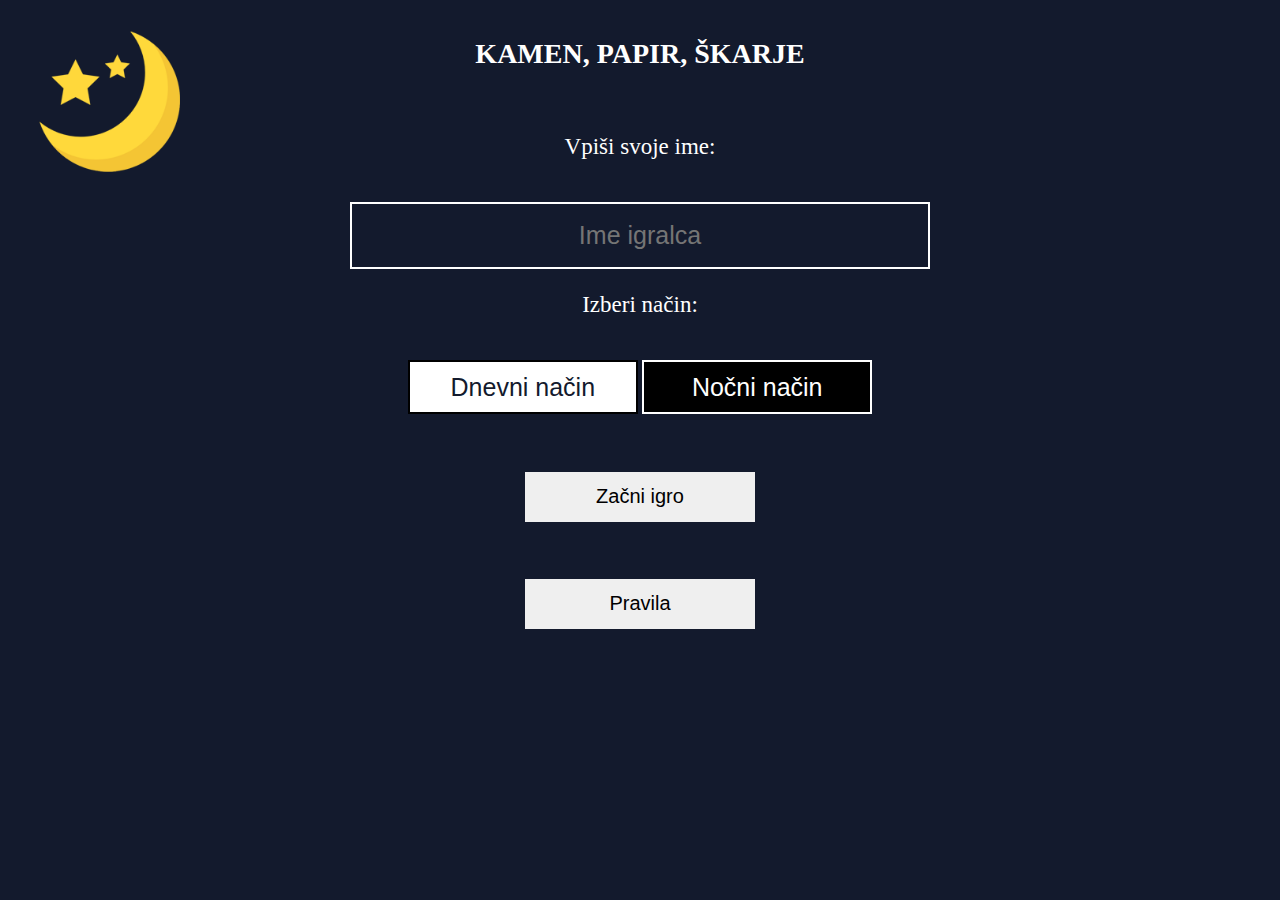
<file: index.html>
<!DOCTYPE HTML>
<html lang="en">

<head>
    <script src="https://ajax.googleapis.com/ajax/libs/jquery/3.6.0/jquery.min.js"></script>
    <link rel="stylesheet" href="style.css">
    <meta name="viewport" content="width=device-width, initial-scale=1.0">

    <meta charset="UTF-8">
    <title>MATURITETNI IZDELEK</title>
</head>

<div id="dannoc"></div>


<body>
    <h1 class="naslov">KAMEN, PAPIR, ŠKARJE</h1>

    <div id="form">


        <p>Vpiši svoje ime:</p>
        <input type="text" placeholder="Ime igralca" maxlength="10" minlenght="4">
        <p>Izberi način:</p>

        <button id="day">Dnevni način</button>
        <button id="night">Nočni način</button>

        <button type="submit" id="btnZctk"> Začni igro</button>
        <button id="myBtn" class="openModal">Pravila</button>

    </div>

   
   <div id="myModal" class="modal">

  <!-- Modal content -->
  <div class="modal-content">
    <span class="close">&times;</span>
    <h1 class="pravilaNaslov">PRAVILA IGRE</h1>
    <p class="pravilaOpis">
        Igra se igra dokler eden izmed tekmovalcev ne doseže 6 pik. Kamen premaga škarje, škarje premagajo papir in papir premaga kamen.
        
    </p>
    
  </div>

</div>
   
   
    <div id="stats">

        <h2 id="imeIgralca">Ti</h2>
        <h2 id="RezultatIgralca">0</h2>
        <h2 id="dvopicje">:</h2>
        <h2 id="RezultatRacunalnika">0</h2>
        <h2 id="imeRac">Računalnik</h2>


    </div>





    <section class="choose">




        <h3 class="navodila">IZBERI SVOJE OROŽJE IN ZAČNI IGRO!</h3>


        <img src="kamen.png" id="kamen">
        <img src="papir.png" id="papir">
        <img src="skarje.png" id="skarje">


    </section>


    <section class="ravnilo">
        <div id="prviDiv">
            <h2>VI STE IZBRALI:</h2>
            <div id="tvojaIzbira"></div>
        </div>
        <div id="drugDiv">
            <h2 id="racIzbr">RAČUNALNIK JE IZBRAL:</h2>
            <div id="racIzbira"></div>
        </div>





    </section>
    <section class="winner">

        <h1 class="resultat">BRAVOOO! ZMAGAL SI!</h1>

        <button id="keepPlayin"> Nadaljuj igro </button>
        <button id="endGame"> Končaj Igro </button>

    </section>


    <section id="koncKoncou">
        <h1 id="kvajblo"> KONEC IGRE</h1>
        <h3 id="citat"> "If bad luck knows who you are, become someone else." <br /><br /> -Jandy Nelson </h3>

        <button id="endGameDva">Igraj ponovno </button>
    </section>


</body>
<script src="main.js"></script>

</html>
</file>
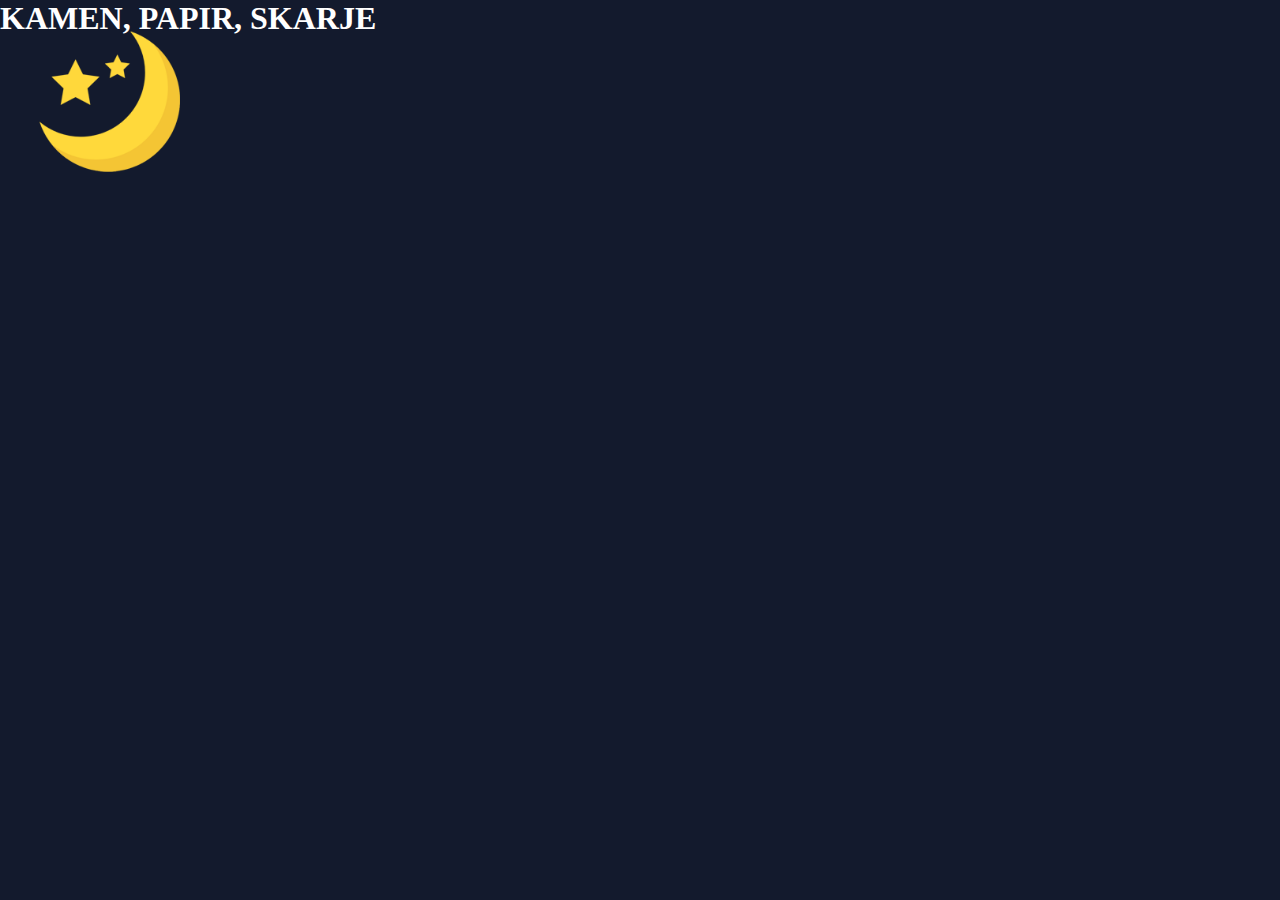
<file: konec.html>
<!DOCTYPE HTML>
<html lang="en">

<head>
    <script src="https://ajax.googleapis.com/ajax/libs/jquery/3.6.0/jquery.min.js"></script>

    <link rel="stylesheet" href="style.css">
    <meta charset="UTF-8">
    <title>MATURITETNI IZDELEK</title>
</head>

<body>

    <section>


        <h1>KAMEN, PAPIR, SKARJE</h1>

    </section>
    
    </section>


</body>
<script src="main.js"></script></html>
</file>
<file: style.css>
* {
    margin: 0;
    padding: 0;

}

body {
    color: white;

    background: #131a2d;
    background-image: url(moonBackgroundTri.png);
    background-repeat: no-repeat;
    background-position: right-top;
    background-size: 450px;

}

img {
    cursor: pointer;
}

.naslov {
    margin-top: 10%;
    margin-bottom: 5%;
    width: 100%;
    text-align: center;
    font-size: 28px;
}

.navodila {
    margin-left: 5%;
    margin-top: 2%;
    margin-bottom: 10%;
    width: 90%;
    text-align: center;
    font-size: 20px;
    color: lightgray;
}



.choose {
    display: none;
}

p {
    width: 90%;
    height: 68px;
    margin: 10% 0% 0% 5%;
    font-size: 23px;
    color: white;
}

input {
    width: 88%;
    height: 5.5vh;
    margin: 0% 5%;
    font-size: 25px;
    text-align: center;
    color: white;
    background: #131a2d;
    border: 2px solid white;
}

button {
    border: none;
    width: 40%;
    height: 5.5vh;
    margin: 0% 0% 0% 5%;
    font-size: 20px;


}

#night {
    background: black;
    border: none;
    color: white;
    border: 2px solid white;
}

#day {
    background: white;
    border: none;
    color: #131a2d;
    border: 2px solid black;
}

#btnZctk {
    width: 42%;
    text-align: center;
    margin: 11% 30% 2% 30%;
    border: none;
    height: 5.5vh;
    font-size: 20px;
}
.openModal{
   width: 42%;
    text-align: center;
    margin: 9% 30%;
    border: none;
    height: 5.5vh;
    font-size: 20px;
    
}
#stats {
    color: white;
    display: none;
    width: 80%;
    border: 1px solid white;
    margin-left: 10%;
    padding: 2% 0%;
    margin-bottom: 5%;
    margin-top: 2%;
}

#imeIgralca {
    text-align: right;
    width: 35%;
    display: inline-block;
    font-size: 25px;
    margin-left: 0%;
    margin-right: 2%;
}

#RezultatIgralca {
    text-align: center;
    width: 4%;
    display: inline-block;
    font-size: 25px;
    margin-left: 0%;
}

.resultat {
    font-size: 25px;
    margin-bottom: 5%;

}


#dvopicje {
    text-align: center;
    width: 1%;
    display: inline-block;
    font-size: 25px;
    margin-left: 0%;
}

#imeRac {
    text-align: left;
    width: 43%;
    display: inline-block;
    font-size: 25px;
    margin-left: 2%;

}

#RezultatRacunalnika {
    text-align: center;
    width: 4%;
    display: inline-block;
    font-size: 25px;
    margin-left: 0%;
}



#kamen {
    margin-left: 13%;
    width: 33%;
    margin-right: 6%;
}

#papir {
    margin-right: 13%;
    width: 33%;

}

#skarje {
    margin-left: 33%;
    width: 33%;

}

.ravnilo {
    display: none;
    width: 90%;
    margin-left: 0%;
    margin-bottom: 1%;
}

#prviDiv {
    margin-left: 10%;
    width: 40%;
    display: inline-block;
    text-align: center;
    height: 35vh;


}

#prviDiv h2 {
    font-size: 22px;

}

#drugDiv h2 {
    font-size: 2px;

}


#tvojaIzbira {
    background-position: center;
    background-image: url(papir.png);
    background-repeat: no-repeat;
    height: 30vh;
    background-size: 80%
}


#drugDiv {
    height: 35vh;
    text-align: center;
    margin-left: 7%;
    display: inline-block;
    width: 40%;
}

#drugDiv h2 {
    font-size: 22px;
}


#racIzbira {
    height: 30vh;
    background-image: url(skarje.png);
    background-repeat: no-repeat;
    background-position: center;
    background-size: 80%;
}

.winner {
    display: none;
    width: 100%;
    margin: auto;
    text-align: center;
    padding: auto;
}

.win {
    background-image: url(kamen.png);
}

#zmagovalec {
    display: none;
    background-image: url(kamen.png);
}

#koncKoncou {
    display: none;
    width: 100%;
    text-align: center;
    margin: auto;
    padding: auto;
}

#kvajblo {
    margin: 7% 0%;
}

#citat {
    margin: 7% 0%;

}
.modal {
  display: none; /* Hidden by default */
  position: fixed; /* Stay in place */
  z-index: 1; /* Sit on top */
  left: 0;
  top: 0;
  width: 100%; /* Full width */
  height: 100%; /* Full height */
  overflow: auto; /* Enable scroll if needed */
  background-color: rgb(0,0,0); /* Fallback color */
  background-color: rgba(0,0,0,0.4); /* Black w/ opacity */
    color: black;
}

/* Modal Content/Box */
.modal-content {
  background-color: #fefefe;
  margin: 15% auto; /* 15% from the top and centered */
  padding: 20px;
  border: 1px solid #888;
  width: 80%; /* Could be more or less, depending on screen size */
}

/* The Close Button */
.close {
  color: #aaa;
  float: right;
  font-size: 28px;
  font-weight: bold;
}

.close:hover,
.close:focus {
  color: black;
  text-decoration: none;
  cursor: pointer;
}
.pravilaNaslov{
    height: 1vh;
    margin: 0%;
    font-size: 18px;
}

.pravilaOpis{
    margin: 10% 0% 10% 0%;
    color: black;
    font-size: 18px;
    
}
@media screen and (min-width: 768px) {
    body {
        background-size: 750px;

    }


    input {
        width: 88%;
        height: 10vh;
        margin: 3% 5%;
        font-size: 45px;
        text-align: center;
        border: 2px solid white;
    }

    button {
        border: none;
        width: 40%;
        height: 10vh;
        margin: 2% 2% 2% 6%;
        font-size: 35px;


    }

    #kamen {
        margin-left: 32%;
        width: 15%;
        margin-right: 6%;
    }

    #papir {
        margin-right: 13%;
        width: 15%;

    }

    #skarje {
        margin-left: 42.5%;
        width: 15%;

    }



    #imeIgralca {
        text-align: right;
        width: 35%;
        display: inline-block;
        font-size: 35px;
        margin-left: 0%;
        margin-right: 2%;
    }

    #RezultatIgralca {
        text-align: center;
        width: 4%;
        display: inline-block;
        font-size: 35px;
        margin-left: 0%;
    }

    .resultat {
        font-size: 35px;
        margin-bottom: 5%;

    }


    #dvopicje {
        text-align: center;
        width: 1%;
        display: inline-block;
        font-size: 35px;
        margin-left: 0%;
    }

    #imeRac {
        text-align: left;
        width: 43%;
        display: inline-block;
        font-size: 35px;
        margin-left: 2%;

    }

    #RezultatRacunalnika {
        text-align: center;
        width: 4%;
        display: inline-block;
        font-size: 35px;
        margin-left: 0%;
    }

.pravilaNaslov{
    height: 1vh;
    margin: 0%;
    font-size: 22px;
    text-align: center;
}

.pravilaOpis{
    margin: 3% 0% 0% 0%;
    color: black;
    font-size: 22px;
    
}


}

@media screen and (min-width: 868px) {
    input {
        width: 50%;
        height: 7vh;
        font-size: 25px;
        margin: 0%;
    }

    #form {
        width: 90%;
        text-align: center;
        margin: auto;
        padding: auto;
    }

    p {
        width: 100%;
        text-align: center;
        margin: 2% 0% 0% 0%;
    }

    .naslov {
        margin-top: 3%;
    }

    button {
        font-size: 25px;
        height: 6vh;
        width: 20%;
        margin: 0% 0% 0% 0%;

    }

    #day {
        border: 2px black solid;

    }

    #btnZctk {
        width: 20%;
        margin: 5% 30% 0% 30%;
    }
    
    .openModal{
        width: 20%;
        margin: 5% 30%;
        
    }

    .choose {
        margin: 0% 0%;
    }

    .navodila {
        font-size: 25px;
        margin: 0% 0% 2% 0%;
    }

    #kamen {
        margin-left: 32%;
        width: 15%;
        margin-right: 6%;
    }

    #papir {
        margin-right: 13%;
        width: 15%;

    }

    #skarje {
        margin-left: 42.5%;
        width: 15%;

    }

    #stats {
        margin-top: 2%;
        margin-bottom: 3%;
    }

    #prviDiv h2 {
        font-size: 27px;

    }


    #tvojaIzbira {
        background-position: center;
        background-image: url(papir.png);
        background-repeat: no-repeat;
        height: 39vh;
        background-size: 45%;
    }

    #racIzbira {
        height: 39vh;
        background-image: url(skarje.png);
        background-repeat: no-repeat;
        background-position: center;
        background-size: 45%;
    }



    #keepPlayin {
        width: 12%;
        margin: 0% 0% 0% 0%;
        font-size: 18px;
    }

    #endGame {
        width: 12%;
        margin: 0% 0% 0% 3%;
        font-size: 18px;


    }

}
</file>
